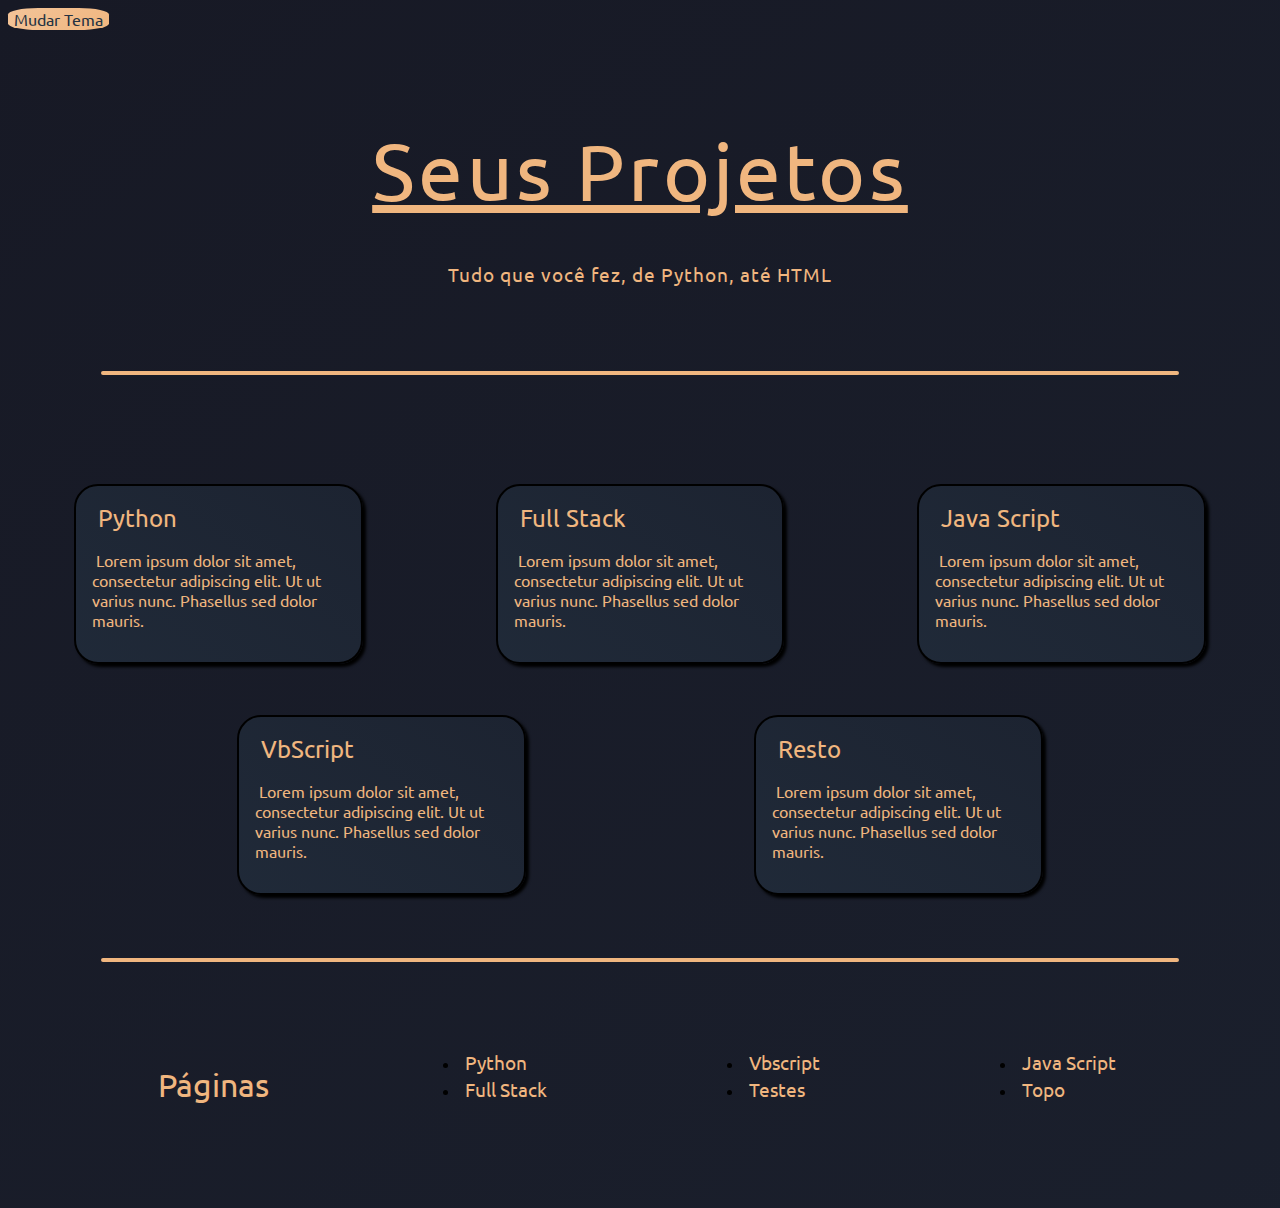
<file: index.html>
<!DOCTYPE html>
<html lang="por-BR">
<head>
    <meta charset="UTF-8">
    <meta name="viewport" content="width=device-width, initial-scale=1.0">
    <link rel="icon" type="image/png" href="images/logo.png">
    <link rel="stylesheet" href="css/index.css">
    <link rel="stylesheet" href="" data-href="css/temes.css" id="cores">
    <link rel="preconnect" href="https://fonts.googleapis.com">
    <link rel="preconnect" href="https://fonts.gstatic.com" crossorigin>
    <script src="js/theme.js" async></script>
    <link href="https://fonts.googleapis.com/css2?family=Ubuntu&display=swap" rel="stylesheet">
    <title>Projetos</title>
</head>
<body data-theme="dark">
    <div class="container">

        <section class="theme">
            <button id="theme-toggler">Mudar Tema</button>
        </section>

        <header>
            <p class="Overall-Title">Seus Projetos</p>
            <p class="Subtitle">Tudo que você fez, de Python, até HTML</p>
        </header>

        <hr class="Horizontal-Line">

        <div class="night">
            <div class="shooting_star"></div>
            <div class="shooting_star"></div>
            <div class="shooting_star"></div>
            <div class="shooting_star"></div>
            <div class="shooting_star"></div>
            <div class="shooting_star"></div>
            <div class="shooting_star"></div>
            <div class="shooting_star"></div>
            <div class="shooting_star"></div>
            <div class="shooting_star"></div>
            <div class="shooting_star"></div>
            <div class="shooting_star"></div>
            <div class="shooting_star"></div>
            <div class="shooting_star"></div>
            <div class="shooting_star"></div>
            <div class="shooting_star"></div>
            <div class="shooting_star"></div>
            <div class="shooting_star"></div>
            <div class="shooting_star"></div>
            <div class="shooting_star"></div>
        </div>

        

        <div class="Content-One" id="one">
            <section class="tipes">
                <a href="python.html" class="AT" target="blank">
                    <button class="topic">Python</button>
                </a>
                <div class="cHolder">
                    <p class="PC">&nbsp;Lorem ipsum dolor sit amet, consectetur adipiscing elit. Ut ut varius nunc. Phasellus sed dolor mauris.</p>

                </div>
            </section>
        
            <section class="tipes" >
                <a href="html.html" class="AT" target="blank">
                    <button class="topic">Full Stack</button>
                </a>
                <div class="cHolder">
                    <p class="PC">&nbsp;Lorem ipsum dolor sit amet, consectetur adipiscing elit. Ut ut varius nunc. Phasellus sed dolor mauris.</p>

                </div>
            </section>
        
            <section class="tipes">
                <a href="javaScript.html" class="AT" target="blank">
                    <button class="topic">Java Script</button>
                </a>
                <div class="cHolder">
                    <p class="PC">&nbsp;Lorem ipsum dolor sit amet, consectetur adipiscing elit. Ut ut varius nunc. Phasellus sed dolor mauris.</p>

                </div>
            </section>
        </div>

        <div class="Content-Two" id="two">
            <section class="tipes">
                <a href="teste.html" class="AT" target="blank">
                    <button class="topic">VbScript</button>
                </a>
                <div class="cHolder">
                    <p class="PC">&nbsp;Lorem ipsum dolor sit amet, consectetur adipiscing elit. Ut ut varius nunc. Phasellus sed dolor mauris.</p>

                </div>
            </section>
        
            <section class="tipes" id="last">
                <a href="teste.html" class="AT" target="blank">
                    <button class="topic">Resto</button>
                </a>
                <div class="cHolder">
                    <p class="PC">&nbsp;Lorem ipsum dolor sit amet, consectetur adipiscing elit. Ut ut varius nunc. Phasellus sed dolor mauris.</p>

                </div>
            </section>
        </div>

        <hr class="Horizontal-Line-Two">

    <footer>
        <div class="footerDiv">
            <p class="pages">Páginas</p>

            <ul>
                <li>
                    <a href="python.html" class="footer" id="py" target="blank">
                        <button class="footerButton">Python</button>
                    </a>
                </li>
                <li>
                    <a href="html.html" class="footer" id="htt" target="blank">
                        <button class="footerButton">Full Stack</button>
                    </a>
                </li>
            </ul>
            <ul>
                <li>
                    <a href="vbs.html" class="footer" id="vb" target="blank">
                        <button class="footerButton">Vbscript</button>
                    </a>
                </li>
                <li>
                    <a href="teste.html" class="footer" id="te" target="blank">
                        <button class="footerButton">Testes</button>
                    </a>
                </li>
            </ul>
            <ul>
                <li>
                    <a href="javascript.html" class="footer" id="js" target="blank">
                        <button class="footerButton">Java Script</button>
                    </a>
                </li>
                <li>
                    <a href="#" class="footer" id="top">
                        <button class="footerButton">Topo</button>
                    </a>
                </li>
            </ul>
        </div>
    </footer>
    </div>
</body>
</html>
</file>
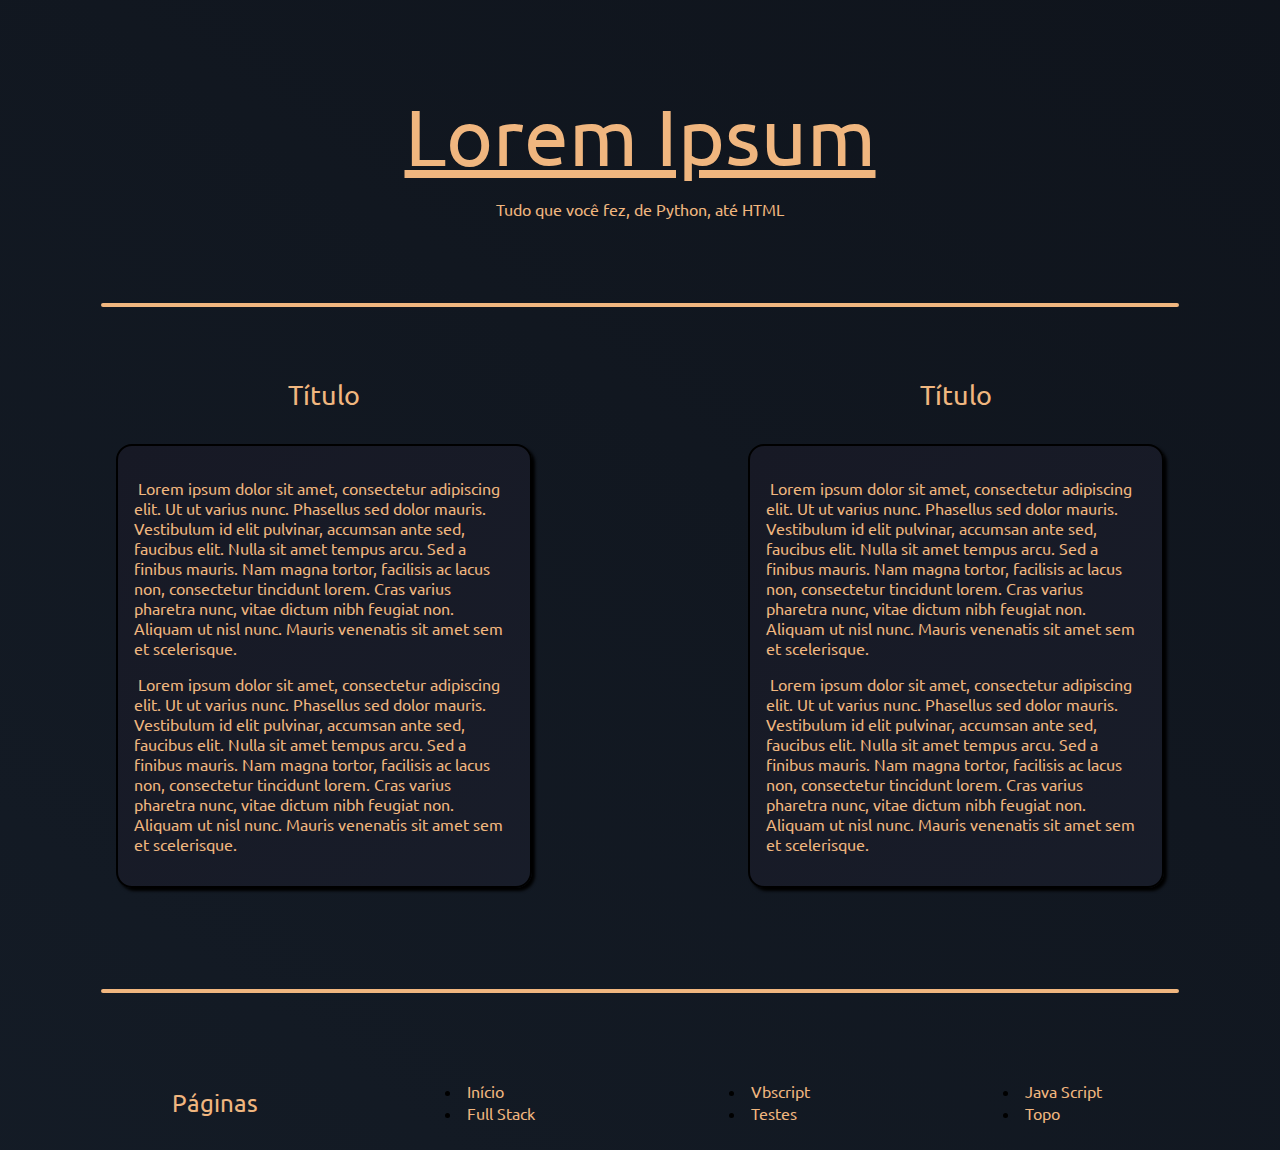
<file: html.html>
<!DOCTYPE html>
<html lang="por-BR">
<head>
    <meta charset="UTF-8">
    <meta name="viewport" content="width=device-width, initial-scale=1.0">
    <link rel="stylesheet" href="css/pages.css">
    <link rel="icon" type="image/png" href="images/logo.png">
    <link rel="stylesheet" href="css/pages.css">
    <link rel="preconnect" href="https://fonts.googleapis.com">
    <link rel="preconnect" href="https://fonts.gstatic.com" crossorigin>
    <link href="https://fonts.googleapis.com/css2?family=Ubuntu&display=swap" rel="stylesheet">
    <title>Python</title>
</head>
<body>
    <div class="container">

        <div class="night">
            <div class="shooting_star"></div>
            <div class="shooting_star"></div>
            <div class="shooting_star"></div>
            <div class="shooting_star"></div>
            <div class="shooting_star"></div>
            <div class="shooting_star"></div>
            <div class="shooting_star"></div>
            <div class="shooting_star"></div>
            <div class="shooting_star"></div>
            <div class="shooting_star"></div>
            <div class="shooting_star"></div>
            <div class="shooting_star"></div>
            <div class="shooting_star"></div>
            <div class="shooting_star"></div>
            <div class="shooting_star"></div>
            <div class="shooting_star"></div>
            <div class="shooting_star"></div>
            <div class="shooting_star"></div>
            <div class="shooting_star"></div>
            <div class="shooting_star"></div>
        </div>
        
        <header>
            <p class="Overall-Title">Lorem Ipsum</p>
            <p class="Subtitle">Tudo que você fez, de Python, até HTML</p>
        </header>

        <hr class="Horizontal-Line">
        
            <section class="Content-One">
                <p class="Title">Título</p>

                <div class="Text" id="one">
                    <p class="text">
                        &nbsp;Lorem ipsum dolor sit amet, consectetur adipiscing elit. Ut ut varius nunc. Phasellus sed dolor mauris. Vestibulum id elit pulvinar, accumsan ante sed, faucibus elit. Nulla sit amet tempus arcu. Sed a finibus mauris. Nam magna tortor, facilisis ac lacus non, consectetur tincidunt lorem. Cras varius pharetra nunc, vitae dictum nibh feugiat non. Aliquam ut nisl nunc. Mauris venenatis sit amet sem et scelerisque.
                    </p>
                    <p class="text">
                        &nbsp;Lorem ipsum dolor sit amet, consectetur adipiscing elit. Ut ut varius nunc. Phasellus sed dolor mauris. Vestibulum id elit pulvinar, accumsan ante sed, faucibus elit. Nulla sit amet tempus arcu. Sed a finibus mauris. Nam magna tortor, facilisis ac lacus non, consectetur tincidunt lorem. Cras varius pharetra nunc, vitae dictum nibh feugiat non. Aliquam ut nisl nunc. Mauris venenatis sit amet sem et scelerisque.
                    </p>
                </div>
            </section>
            <section class="Content-Two">
                <p class="Title">Título</p>
                <div class="Text" id="two">
                    <p class="text">
                        &nbsp;Lorem ipsum dolor sit amet, consectetur adipiscing elit. Ut ut varius nunc. Phasellus sed dolor mauris. Vestibulum id elit pulvinar, accumsan ante sed, faucibus elit. Nulla sit amet tempus arcu. Sed a finibus mauris. Nam magna tortor, facilisis ac lacus non, consectetur tincidunt lorem. Cras varius pharetra nunc, vitae dictum nibh feugiat non. Aliquam ut nisl nunc. Mauris venenatis sit amet sem et scelerisque.
                    </p>
                    <p class="text">
                        &nbsp;Lorem ipsum dolor sit amet, consectetur adipiscing elit. Ut ut varius nunc. Phasellus sed dolor mauris. Vestibulum id elit pulvinar, accumsan ante sed, faucibus elit. Nulla sit amet tempus arcu. Sed a finibus mauris. Nam magna tortor, facilisis ac lacus non, consectetur tincidunt lorem. Cras varius pharetra nunc, vitae dictum nibh feugiat non. Aliquam ut nisl nunc. Mauris venenatis sit amet sem et scelerisque.
                    </p>
                </div>
            </section>

            <hr class="Horizontal-Line-2">

    <footer>
        <div class="footerDiv">
            <p class="pages">Páginas</p>

            <ul>
                <li>
                    <a href="index.html" class="footer" id="py" target="blank">
                        <button class="footerButton">Início</button>
                    </a>
                </li>
                <li>
                    <a href="html.html" class="footer" id="htt" target="blank">
                        <button class="footerButton">Full Stack</button>
                    </a>
                </li>
            </ul>
            <ul>
                <li>
                    <a href="vbs.html" class="footer" id="vb" target="blank">
                        <button class="footerButton">Vbscript</button>
                    </a>
                </li>
                <li>
                    <a href="teste.html" class="footer" id="te" target="blank">
                        <button class="footerButton">Testes</button>
                    </a>
                </li>
            </ul>
            <ul>
                <li>
                    <a href="teste.html" class="footer" id="te" target="blank">
                        <button class="footerButton">Java Script</button>
                    </a>
                </li>
                <li>
                    <a href="#" class="footer" id="top">
                        <button class="footerButton">Topo</button>
                    </a>
                </li>
            </ul>
        </div>
    </footer>
    </div>
</body>
</html>
</file>
<file: css/index.css>
*{
    scroll-behavior: smooth;
    transition: 0.2s;
}

html [data-theme="dark"] {
    --background: #243242, #171925;
    --star: #5f91ff, rgba(0, 0, 255, 0);
    --button: #F0B67F, #f3c499;
    --button-color: #243242;
    --color: #F0B67F;
    --detais: #ffffff; 
}

html [data-theme="light"] {
    --background: #283618, #606c38;
    --star: #5f91ff, rgba(0, 0, 255, 0);
    --button: #F0B67F, #c79a6f;
    --button-color: #fff;
    --color: #fefae0;
}

body {
  background: linear-gradient(-37deg, var(--background));
  background-size: 400% 400%;
  animation: gradient 10s ease infinite;
  display: flex;
  align-items: center;
}

div.container{
    display: grid;
    grid-template-columns: auto;
    grid-template-rows: auto auto auto auto auto auto auto auto;
    grid-template-areas: 
                         "Theme"
                         "Title"
                         "Horizontal-Line"
                         "Stars"
                         "Content-One"
                         "Content-Two"
                         "Horizontal-Line-Two"
                         "Footer";
}



.night {
  grid-area: Stars;
  display: flex;
  transform: rotateZ(40deg);
  opacity: .9;
  z-index: -1;
}

.shooting_star {
  position: absolute;
  left: 50%;
  top: 50%;
  height: 2px;
  background: linear-gradient(-45deg, var(--star));
  border-radius: 999px;
  filter: drop-shadow(0 0 6px #699bff);
  -webkit-animation: tail 3000ms ease-in-out infinite, shooting 3000ms ease-in-out infinite;
          animation: tail 3000ms ease-in-out infinite, shooting 3000ms ease-in-out infinite;
}
.shooting_star::before {
  content: "";
  position: absolute;
  top: calc(50% - 1px);
  right: 0;
  height: 2px;
  background: linear-gradient(-45deg, rgba(0, 0, 255, 0), #5f91ff, rgba(0, 0, 255, 0));
  transform: translateX(50%) rotateZ(45deg);
  -webkit-animation: shining 3000ms ease-in-out infinite;
          animation: shining 3000ms ease-in-out infinite;
}
.shooting_star::after {
  content: "";
  position: absolute;
  top: calc(50% - 1px);
  right: 0;
  height: 2px;
  background: linear-gradient(-45deg, rgba(0, 0, 255, 0), #5f91ff, rgba(0, 0, 255, 0));
  transform: translateX(50%) rotateZ(45deg);
  transform: translateX(50%) rotateZ(-45deg);
  -webkit-animation: shining 3000ms ease-in-out infinite;
          animation: shining 3000ms ease-in-out infinite;
}
.shooting_star:nth-child(1) {
  top: calc(50% - 52px);
  left: calc(50% - 172px);
  -webkit-animation-delay: 3007ms;
          animation-delay: 3007ms;
}
.shooting_star:nth-child(1)::before, .shooting_star:nth-child(1)::after {
  -webkit-animation-delay: 3007ms;
          animation-delay: 3007ms;
}
.shooting_star:nth-child(2) {
  top: calc(50% - -115px);
  left: calc(50% - 108px);
  -webkit-animation-delay: 8607ms;
          animation-delay: 8607ms;
}
.shooting_star:nth-child(2)::before, .shooting_star:nth-child(2)::after {
  -webkit-animation-delay: 8607ms;
          animation-delay: 8607ms;
}
.shooting_star:nth-child(3) {
  top: calc(50% - 126px);
  left: calc(50% - 79px);
  -webkit-animation-delay: 9381ms;
          animation-delay: 9381ms;
}
.shooting_star:nth-child(3)::before, .shooting_star:nth-child(3)::after {
  -webkit-animation-delay: 9381ms;
          animation-delay: 9381ms;
}
.shooting_star:nth-child(4) {
  top: calc(50% - 174px);
  left: calc(50% - 201px);
  -webkit-animation-delay: 736ms;
          animation-delay: 736ms;
}
.shooting_star:nth-child(4)::before, .shooting_star:nth-child(4)::after {
  -webkit-animation-delay: 736ms;
          animation-delay: 736ms;
}
.shooting_star:nth-child(5) {
  top: calc(50% - -85px);
  left: calc(50% - 98px);
  -webkit-animation-delay: 9724ms;
          animation-delay: 9724ms;
}
.shooting_star:nth-child(5)::before, .shooting_star:nth-child(5)::after {
  -webkit-animation-delay: 9724ms;
          animation-delay: 9724ms;
}
.shooting_star:nth-child(6) {
  top: calc(50% - 7px);
  left: calc(50% - 247px);
  -webkit-animation-delay: 8599ms;
          animation-delay: 8599ms;
}
.shooting_star:nth-child(6)::before, .shooting_star:nth-child(6)::after {
  -webkit-animation-delay: 8599ms;
          animation-delay: 8599ms;
}
.shooting_star:nth-child(7) {
  top: calc(50% - -152px);
  left: calc(50% - 262px);
  -webkit-animation-delay: 1158ms;
          animation-delay: 1158ms;
}
.shooting_star:nth-child(7)::before, .shooting_star:nth-child(7)::after {
  -webkit-animation-delay: 1158ms;
          animation-delay: 1158ms;
}
.shooting_star:nth-child(8) {
  top: calc(50% - 67px);
  left: calc(50% - 228px);
  -webkit-animation-delay: 938ms;
          animation-delay: 938ms;
}
.shooting_star:nth-child(8)::before, .shooting_star:nth-child(8)::after {
  -webkit-animation-delay: 938ms;
          animation-delay: 938ms;
}
.shooting_star:nth-child(9) {
  top: calc(50% - -53px);
  left: calc(50% - 180px);
  -webkit-animation-delay: 6282ms;
          animation-delay: 6282ms;
}
.shooting_star:nth-child(9)::before, .shooting_star:nth-child(9)::after {
  -webkit-animation-delay: 6282ms;
          animation-delay: 6282ms;
}
.shooting_star:nth-child(10) {
  top: calc(50% - -24px);
  left: calc(50% - 36px);
  -webkit-animation-delay: 377ms;
          animation-delay: 377ms;
}
.shooting_star:nth-child(10)::before, .shooting_star:nth-child(10)::after {
  -webkit-animation-delay: 377ms;
          animation-delay: 377ms;
}
.shooting_star:nth-child(11) {
  top: calc(50% - 21px);
  left: calc(50% - 101px);
  -webkit-animation-delay: 4394ms;
          animation-delay: 4394ms;
}
.shooting_star:nth-child(11)::before, .shooting_star:nth-child(11)::after {
  -webkit-animation-delay: 4394ms;
          animation-delay: 4394ms;
}
.shooting_star:nth-child(12) {
  top: calc(50% - 120px);
  left: calc(50% - 119px);
  -webkit-animation-delay: 2803ms;
          animation-delay: 2803ms;
}
.shooting_star:nth-child(12)::before, .shooting_star:nth-child(12)::after {
  -webkit-animation-delay: 2803ms;
          animation-delay: 2803ms;
}
.shooting_star:nth-child(13) {
  top: calc(50% - -171px);
  left: calc(50% - 93px);
  -webkit-animation-delay: 8169ms;
          animation-delay: 8169ms;
}
.shooting_star:nth-child(13)::before, .shooting_star:nth-child(13)::after {
  -webkit-animation-delay: 8169ms;
          animation-delay: 8169ms;
}
.shooting_star:nth-child(14) {
  top: calc(50% - 142px);
  left: calc(50% - 7px);
  -webkit-animation-delay: 9945ms;
          animation-delay: 9945ms;
}
.shooting_star:nth-child(14)::before, .shooting_star:nth-child(14)::after {
  -webkit-animation-delay: 9945ms;
          animation-delay: 9945ms;
}
.shooting_star:nth-child(15) {
  top: calc(50% - -99px);
  left: calc(50% - 231px);
  -webkit-animation-delay: 8899ms;
          animation-delay: 8899ms;
}
.shooting_star:nth-child(15)::before, .shooting_star:nth-child(15)::after {
  -webkit-animation-delay: 8899ms;
          animation-delay: 8899ms;
}
.shooting_star:nth-child(16) {
  top: calc(50% - -179px);
  left: calc(50% - 84px);
  -webkit-animation-delay: 3430ms;
          animation-delay: 3430ms;
}
.shooting_star:nth-child(16)::before, .shooting_star:nth-child(16)::after {
  -webkit-animation-delay: 3430ms;
          animation-delay: 3430ms;
}
.shooting_star:nth-child(17) {
  top: calc(50% - -11px);
  left: calc(50% - 258px);
  -webkit-animation-delay: 164ms;
          animation-delay: 164ms;
}
.shooting_star:nth-child(17)::before, .shooting_star:nth-child(17)::after {
  -webkit-animation-delay: 164ms;
          animation-delay: 164ms;
}
.shooting_star:nth-child(18) {
  top: calc(50% - 95px);
  left: calc(50% - 180px);
  -webkit-animation-delay: 7026ms;
          animation-delay: 7026ms;
}
.shooting_star:nth-child(18)::before, .shooting_star:nth-child(18)::after {
  -webkit-animation-delay: 7026ms;
          animation-delay: 7026ms;
}
.shooting_star:nth-child(19) {
  top: calc(50% - 12px);
  left: calc(50% - 56px);
  -webkit-animation-delay: 6170ms;
          animation-delay: 6170ms;
}
.shooting_star:nth-child(19)::before, .shooting_star:nth-child(19)::after {
  -webkit-animation-delay: 6170ms;
          animation-delay: 6170ms;
}
.shooting_star:nth-child(20) {
  top: calc(50% - 60px);
  left: calc(50% - 147px);
  -webkit-animation-delay: 2896ms;
          animation-delay: 2896ms;
}
.shooting_star:nth-child(20)::before, .shooting_star:nth-child(20)::after {
  -webkit-animation-delay: 2896ms;
          animation-delay: 2896ms;
}

@-webkit-keyframes tail {
  0% {
    width: 0;
  }
  30% {
    width: 200px;
  }
  100% {
    width: 0;
  }
}

@keyframes tail {
  0% {
    width: 0;
  }
  30% {
    width: 100px;
  }
  100% {
    width: 0;
  }
}
@-webkit-keyframes shining {
  0% {
    width: 0;
  }
  50% {
    width: 30px;
  }
  100% {
    width: 0;
  }
}
@keyframes shining {
  0% {
    width: 0;
  }
  50% {
    width: 30px;
  }
  100% {
    width: 0;
  }
}
@-webkit-keyframes shooting {
  0% {
    transform: translateX(0);
  }
  100% {
    transform: translateX(300px);
  }
}
@keyframes shooting {
  0% {
    transform: translateX(0);
  }
  100% {
    transform: translateX(300px);
  }
}
@-webkit-keyframes sky {
  0% {
    transform: rotate(45deg);
  }
  100% {
    transform: rotate(405deg);
  }
}
@keyframes sky {
  0% {
    transform: rotate(45deg);
  }
  100% {
    transform: rotate(405deg);
  }
}

p{
    color: var(--color);
    font-family: 'Ubuntu', sans-serif;
}



hr{
    display: flex;
    justify-content: center;

    width: 85%;
    
    border: 2px solid var(--color);
    border-radius: 5px;
}

button{
    color: var(--color);
    font-family: 'Ubuntu', sans-serif;

    background-color: inherit;

    border: 0px;
}

section.theme{
  grid-area: Theme;
}

#theme-toggler{
  background: linear-gradient(-37deg, var(--button));
  border-style: solid 1px var(--button);
  border-radius: 30%;

  color: var(--button-color);
  font-size: 1rem;
}

header{
    grid-area: Title;
    margin-top: 1%;
}

p.Overall-Title{
    font-size: 5rem;
    letter-spacing: 0.2rem;

    text-align: center;
    text-decoration: underline;
}

p.Subtitle{
    text-align: center;
    letter-spacing: 1px;
    font-size: 1.2rem;

    margin-top: -2.2rem;
    margin-bottom: 6%;
}

hr.Horizantal-Line{
    grid-area: Horizontal-Line;
}

div.Content-One{
    grid-area: Content-One;

    display: flex;
    justify-content: space-around;

    margin-top: 4%;
    flex-wrap: wrap;
}

div.Content-Two{
    grid-area: Content-Two;

    display: flex;
    justify-content: space-evenly;
    flex-wrap: wrap;
}

.cHolder img{
    margin: 0 auto;
}

#python{
    height: 4rem;
}

section.tipes{
    transition: 0.7s;

    border: 2px solid black;
    border-radius: 1.5rem;

    padding: 1rem;
    margin-top: 4%;

    width: 20%;

    box-shadow: 3px 3px 3px black;
    flex-wrap: wrap;

    background: linear-gradient(37deg, var(--background));
    background-size: 400% 400%;
    animation: gradient 15s ease infinite;

}

@keyframes gradient {
  0% {
    background-position: 0% 50%;
  }
  50% {
    background-position: 100% 50%;
  }
  100% {
    background-position: 0% 50%;
  }
}

section.tipes:hover{
    transition: 0.7s;

    box-shadow: 6px 6px 7px #000000;

}


hr.Horizontal-Line-Two{
    margin-top: 5%;
    grid-area: Horizontal-Line-Two;
}

.topic{
    transition: 0.7s;

    font-size: 1.5rem;
}

.topic:hover{
    transition: 0.7s;
    transform: scale(1.02, 1.02);
    transform: translateX(0.5rem);
    letter-spacing: 1px;
}

footer{
    grid-area: Footer;

    margin-top: 5%;
    margin-bottom: 5%;

    height: 10%;
}

div.footerDiv{
    display: flex;
    justify-content: space-evenly;

    background-color: inherit;

    border-radius: 8px;
}

p.pages{
    font-size: 2rem;
}

button.footerButton{
    transition: 0.7s;

    background-color: inherit;
    border-width: 0px;

    font-size: 1.2rem;
}

button.footerButton:hover{
    transition: 0.7s;
    transform: scale(1.02, 1.02);
    transform: translateX(0.5rem);
    letter-spacing: 0.1px;
}

@media screen and (min-width: 500px) and (max-width: 960px) {
    section.tipes{
        width: auto;
        margin-top: 4rem;
    }

    #last{
      margin-bottom: 3rem;
    }

    .night{
      width: 70%;
    }

}

@media screen and (min-width: 390px) and (max-width:499px) {
  .Subtitle{
    letter-spacing: 0.5px;
  }  
  
  .Content-One{
        flex-direction: column;
    }
    .Content-Two{
        flex-direction: column;
    }
    section.tipes{
        width: auto;
        margin-top: 3rem;
    }

    #last{
      margin-bottom: 3rem;
    }

    p.pages{
        font-size: 1rem ;
    }
    button.footerButton{
        font-size: 0.8rem;
    }

    .night{
        width: 7%;
        position: absolute;
        left: 2%;
        top: 2%;
      }
      .Overall-Title{
        font-size: 1rem;
      }
}

@media screen and (min-width: 0px) and (max-width:369px) {
  .Subtitle{
    letter-spacing: 0.2px;
  }  
  .Content-One{
      flex-direction: column;
  }
  .Content-Two{
      flex-direction: column;
  }
  section.tipes{
      width: auto;
      margin-top: 3rem;
  }

  #last{
    margin-bottom: 3rem;
  }
  
  p.pages{
      font-size: 1rem ;
  }
  button.footerButton{
      font-size: 0.8rem;
  }

  .night{
      width: 3%;
      position: absolute;
      left: 1%;
      top: 1%;
    }
    .Overall-Title{
      font-size: 1rem;
    }
}
</file>
<file: css/pages.css>
*{
  scroll-behavior: smooth;
}

body {
    background: linear-gradient(37deg, #1b2735, #090a0f);
    background-size: 400% 400%;
    animation: gradient 15s ease infinite;
    display: flex;
    align-items: center;
  }
  
  .night {
    grid-area: Stars;
    display: flex;
    transform: rotateZ(40deg);
    opacity: .8;
    z-index: -5;
    width: 100%;
  }
  
  .shooting_star {
    position: absolute;
    left: 50%;
    top: 50%;
    height: 2px;
    background: linear-gradient(-45deg, #5f91ff, rgba(0, 0, 255, 0));
    /* border-radius: 999px; */
    filter: drop-shadow(0 0 6px #699bff);
    -webkit-animation: tail 3000ms ease-in-out infinite, shooting 3000ms ease-in-out infinite;
            animation: tail 3000ms ease-in-out infinite, shooting 3000ms ease-in-out infinite;
  }
  .shooting_star::before {
    content: "";
    position: absolute;
    top: calc(50% - 1px);
    right: 0;
    height: 2px;
    background: linear-gradient(-45deg, rgba(0, 0, 255, 0), #5f91ff, rgba(0, 0, 255, 0));
    transform: translateX(50%) rotateZ(45deg);
    -webkit-animation: shining 3000ms ease-in-out infinite;
            animation: shining 3000ms ease-in-out infinite;
  }
  .shooting_star::after {
    content: "";
    position: absolute;
    top: calc(50% - 1px);
    right: 0;
    height: 2px;
    background: linear-gradient(-45deg, rgba(0, 0, 255, 0), #5f91ff, rgba(0, 0, 255, 0));
    transform: translateX(50%) rotateZ(45deg);
    -webkit-animation: shining 3000ms ease-in-out infinite;
            animation: shining 3000ms ease-in-out infinite;
            transform: translateX(50%) rotateZ(-45deg);
  }
  .shooting_star:nth-child(1) {
    top: calc(50% - 52px);
    left: calc(50% - 172px);
    -webkit-animation-delay: 3007ms;
            animation-delay: 3007ms;
  }
  .shooting_star:nth-child(1)::before, .shooting_star:nth-child(1)::after {
    -webkit-animation-delay: 3007ms;
            animation-delay: 3007ms;
  }
  .shooting_star:nth-child(2) {
    top: calc(50% - -115px);
    left: calc(50% - 108px);
    -webkit-animation-delay: 8607ms;
            animation-delay: 8607ms;
  }
  .shooting_star:nth-child(2)::before, .shooting_star:nth-child(2)::after {
    -webkit-animation-delay: 8607ms;
            animation-delay: 8607ms;
  }
  .shooting_star:nth-child(3) {
    top: calc(50% - 126px);
    left: calc(50% - 79px);
    -webkit-animation-delay: 9381ms;
            animation-delay: 9381ms;
  }
  .shooting_star:nth-child(3)::before, .shooting_star:nth-child(3)::after {
    -webkit-animation-delay: 9381ms;
            animation-delay: 9381ms;
  }
  .shooting_star:nth-child(4) {
    top: calc(50% - 174px);
    left: calc(50% - 201px);
    -webkit-animation-delay: 736ms;
            animation-delay: 736ms;
  }
  .shooting_star:nth-child(4)::before, .shooting_star:nth-child(4)::after {
    -webkit-animation-delay: 736ms;
            animation-delay: 736ms;
  }
  .shooting_star:nth-child(5) {
    top: calc(50% - -85px);
    left: calc(50% - 98px);
    -webkit-animation-delay: 9724ms;
            animation-delay: 9724ms;
  }
  .shooting_star:nth-child(5)::before, .shooting_star:nth-child(5)::after {
    -webkit-animation-delay: 9724ms;
            animation-delay: 9724ms;
  }
  .shooting_star:nth-child(6) {
    top: calc(50% - 7px);
    left: calc(50% - 247px);
    -webkit-animation-delay: 8599ms;
            animation-delay: 8599ms;
  }
  .shooting_star:nth-child(6)::before, .shooting_star:nth-child(6)::after {
    -webkit-animation-delay: 8599ms;
            animation-delay: 8599ms;
  }
  .shooting_star:nth-child(7) {
    top: calc(50% - -152px);
    left: calc(50% - 262px);
    -webkit-animation-delay: 1158ms;
            animation-delay: 1158ms;
  }
  .shooting_star:nth-child(7)::before, .shooting_star:nth-child(7)::after {
    -webkit-animation-delay: 1158ms;
            animation-delay: 1158ms;
  }
  .shooting_star:nth-child(8) {
    top: calc(50% - 67px);
    left: calc(50% - 228px);
    -webkit-animation-delay: 938ms;
            animation-delay: 938ms;
  }
  .shooting_star:nth-child(8)::before, .shooting_star:nth-child(8)::after {
    -webkit-animation-delay: 938ms;
            animation-delay: 938ms;
  }
  .shooting_star:nth-child(9) {
    top: calc(50% - -53px);
    left: calc(50% - 180px);
    -webkit-animation-delay: 6282ms;
            animation-delay: 6282ms;
  }
  .shooting_star:nth-child(9)::before, .shooting_star:nth-child(9)::after {
    -webkit-animation-delay: 6282ms;
            animation-delay: 6282ms;
  }
  .shooting_star:nth-child(10) {
    top: calc(50% - -24px);
    left: calc(50% - 36px);
    -webkit-animation-delay: 377ms;
            animation-delay: 377ms;
  }
  .shooting_star:nth-child(10)::before, .shooting_star:nth-child(10)::after {
    -webkit-animation-delay: 377ms;
            animation-delay: 377ms;
  }
  .shooting_star:nth-child(11) {
    top: calc(50% - 21px);
    left: calc(50% - 101px);
    -webkit-animation-delay: 4394ms;
            animation-delay: 4394ms;
  }
  .shooting_star:nth-child(11)::before, .shooting_star:nth-child(11)::after {
    -webkit-animation-delay: 4394ms;
            animation-delay: 4394ms;
  }
  .shooting_star:nth-child(12) {
    top: calc(50% - 120px);
    left: calc(50% - 119px);
    -webkit-animation-delay: 2803ms;
            animation-delay: 2803ms;
  }
  .shooting_star:nth-child(12)::before, .shooting_star:nth-child(12)::after {
    -webkit-animation-delay: 2803ms;
            animation-delay: 2803ms;
  }
  .shooting_star:nth-child(13) {
    top: calc(50% - -171px);
    left: calc(50% - 93px);
    -webkit-animation-delay: 8169ms;
            animation-delay: 8169ms;
  }
  .shooting_star:nth-child(13)::before, .shooting_star:nth-child(13)::after {
    -webkit-animation-delay: 8169ms;
            animation-delay: 8169ms;
  }
  .shooting_star:nth-child(14) {
    top: calc(50% - 142px);
    left: calc(50% - 7px);
    -webkit-animation-delay: 9945ms;
            animation-delay: 9945ms;
  }
  .shooting_star:nth-child(14)::before, .shooting_star:nth-child(14)::after {
    -webkit-animation-delay: 9945ms;
            animation-delay: 9945ms;
  }
  .shooting_star:nth-child(15) {
    top: calc(50% - -99px);
    left: calc(50% - 231px);
    -webkit-animation-delay: 8899ms;
            animation-delay: 8899ms;
  }
  .shooting_star:nth-child(15)::before, .shooting_star:nth-child(15)::after {
    -webkit-animation-delay: 8899ms;
            animation-delay: 8899ms;
  }
  .shooting_star:nth-child(16) {
    top: calc(50% - -179px);
    left: calc(50% - 84px);
    -webkit-animation-delay: 3430ms;
            animation-delay: 3430ms;
  }
  .shooting_star:nth-child(16)::before, .shooting_star:nth-child(16)::after {
    -webkit-animation-delay: 3430ms;
            animation-delay: 3430ms;
  }
  .shooting_star:nth-child(17) {
    top: calc(50% - -11px);
    left: calc(50% - 258px);
    -webkit-animation-delay: 164ms;
            animation-delay: 164ms;
  }
  .shooting_star:nth-child(17)::before, .shooting_star:nth-child(17)::after {
    -webkit-animation-delay: 164ms;
            animation-delay: 164ms;
  }
  .shooting_star:nth-child(18) {
    top: calc(50% - 95px);
    left: calc(50% - 180px);
    -webkit-animation-delay: 7026ms;
            animation-delay: 7026ms;
  }
  .shooting_star:nth-child(18)::before, .shooting_star:nth-child(18)::after {
    -webkit-animation-delay: 7026ms;
            animation-delay: 7026ms;
  }
  .shooting_star:nth-child(19) {
    top: calc(50% - 12px);
    left: calc(50% - 56px);
    -webkit-animation-delay: 6170ms;
            animation-delay: 6170ms;
  }
  .shooting_star:nth-child(19)::before, .shooting_star:nth-child(19)::after {
    -webkit-animation-delay: 6170ms;
            animation-delay: 6170ms;
  }
  .shooting_star:nth-child(20) {
    top: calc(50% - 60px);
    left: calc(50% - 147px);
    -webkit-animation-delay: 2896ms;
            animation-delay: 2896ms;
  }
  .shooting_star:nth-child(20)::before, .shooting_star:nth-child(20)::after {
    -webkit-animation-delay: 2896ms;
            animation-delay: 2896ms;
  }
  
  @-webkit-keyframes tail {
    0% {
      width: 0;
    }
    30% {
      width: 200px;
    }
    100% {
      width: 0;
    }
  }
  
  @keyframes tail {
    0% {
      width: 0;
    }
    30% {
      width: 100px;
    }
    100% {
      width: 0;
    }
  }
  @-webkit-keyframes shining {
    0% {
      width: 0;
    }
    50% {
      width: 30px;
    }
    100% {
      width: 0;
    }
  }
  @keyframes shining {
    0% {
      width: 0;
    }
    50% {
      width: 30px;
    }
    100% {
      width: 0;
    }
  }
  @-webkit-keyframes shooting {
    0% {
      transform: translateX(0);
    }
    100% {
      transform: translateX(300px);
    }
  }
  @keyframes shooting {
    0% {
      transform: translateX(0);
    }
    100% {
      transform: translateX(300px);
    }
  }
  @-webkit-keyframes sky {
    0% {
      transform: rotate(45deg);
    }
    100% {
      transform: rotate(405deg);
    }
  }
  @keyframes sky {
    0% {
      transform: rotate(45deg);
    }
    100% {
      transform: rotate(405deg);
    }
  }

div.container{
    display: grid;
    grid-template-columns: auto auto;
    grid-template-rows: auto auto auto auto auto auto;
    grid-template-areas: "Header Header"
                         "Horizontal-Line Horizontal-Line"
                         "Stars Stars"
                         "Content-One Content-Two"
                         "Horizontal-Line-2 Horizontal-Line-2"
                         "Footer Footer";
}

p{
    color: #F0B67F;
    font-family: 'Ubuntu', sans-serif;
}

button{
    color: #F0B67F;
    font-family: 'Ubuntu', sans-serif;
}

hr{
    display: flex;
    justify-content: center;

    width: 85%;
    
    border: 2px solid #F0B67F;
    border-radius: 5px;
}

header{
    grid-area: Header;
}

p.Overall-Title{
    font-size: 5rem;
    text-align: center;

    text-decoration: underline;
}

p.Subtitle{
    text-align: center;

    margin-top: -4rem;
    margin-bottom: 6%;
}

hr.Horizontal-Line{
    grid-area: Horizontal-Line;
}

section.Content-One{
    grid-area: Content-One;
    flex-wrap: wrap;
}

section.Content-Two{
    grid-area: Content-Two;
    flex-wrap: wrap;
}

p.Title{
    font-size: 1.7rem;
    display: flex;
    justify-content: center;

    margin-top: 10%;
    margin-bottom: 5%;
}

div.Text{
    flex-wrap: wrap;

    border: 2px solid #000000;
    border-radius: 1rem;
    box-shadow: 3px 3px 3px black;

    width: 60%;

    margin: 0 auto;
    padding: 1rem;

    background: linear-gradient(-37deg, #1b2735, #171925);
    background-size: 400% 400%;
    animation: gradient 15s ease infinite;

}

@keyframes gradient {
  0% {
    background-position: 0% 50%;
  }
  50% {
    background-position: 100% 50%;
  }
  100% {
    background-position: 0% 50%;
  }
}


hr.Horizontal-Line-2{
    grid-area: Horizontal-Line-2;

    margin-top: 8%;
}

footer{
    grid-area: Footer;
    margin-top: 5%;

    height: 2%;
}

div.footerDiv{
    display: flex;
    justify-content: space-evenly;

    background-color: inherit;

    border-radius: 8px;
}

p.pages{
    font-size: 1.5rem;
}

button.footerButton{
    transition: 0.7s;

    background-color: inherit;
    border-width: 0px;

    font-size: 1rem;
}

button.footerButton:hover{
    transition: 0.7s;
    transform: scale(1.02, 1.02);
    transform: translateX(0.5rem);
}

@media screen and (min-width:500px) and (max-width:1050px) {
    div.container{
        display: grid;
        grid-template-columns: auto;
        grid-template-rows: auto auto auto auto auto auto auto;
        grid-template-areas: "Header"
                             "Horizontal-Line"
                             "Starts"
                             "Content-One"
                             "Content-Two"
                             "Horizontal-Line-2"
                             "Footer";
    }

    div.Text{
        width: 80%;
    }
    .night{
      width: 30%;
      position: absolute;
      left: 30%;
      top: 30%;
    }
}

@media screen and (min-width:0px) and (max-width:499px) {
  div.container{
    display: grid;
    grid-template-columns: auto;
    grid-template-rows: auto auto auto auto auto auto auto;
    grid-template-areas: "Header"
                         "Horizontal-Line"
                         "Starts"
                         "Content-One"
                         "Content-Two"
                         "Horizontal-Line-2"
                         "Footer";
}

div.Text{
    width: 80%;
}
    .night{
        width: 10%;
        position: absolute;
        left: 5%;
        top: 5%;
      }
}
</file>
